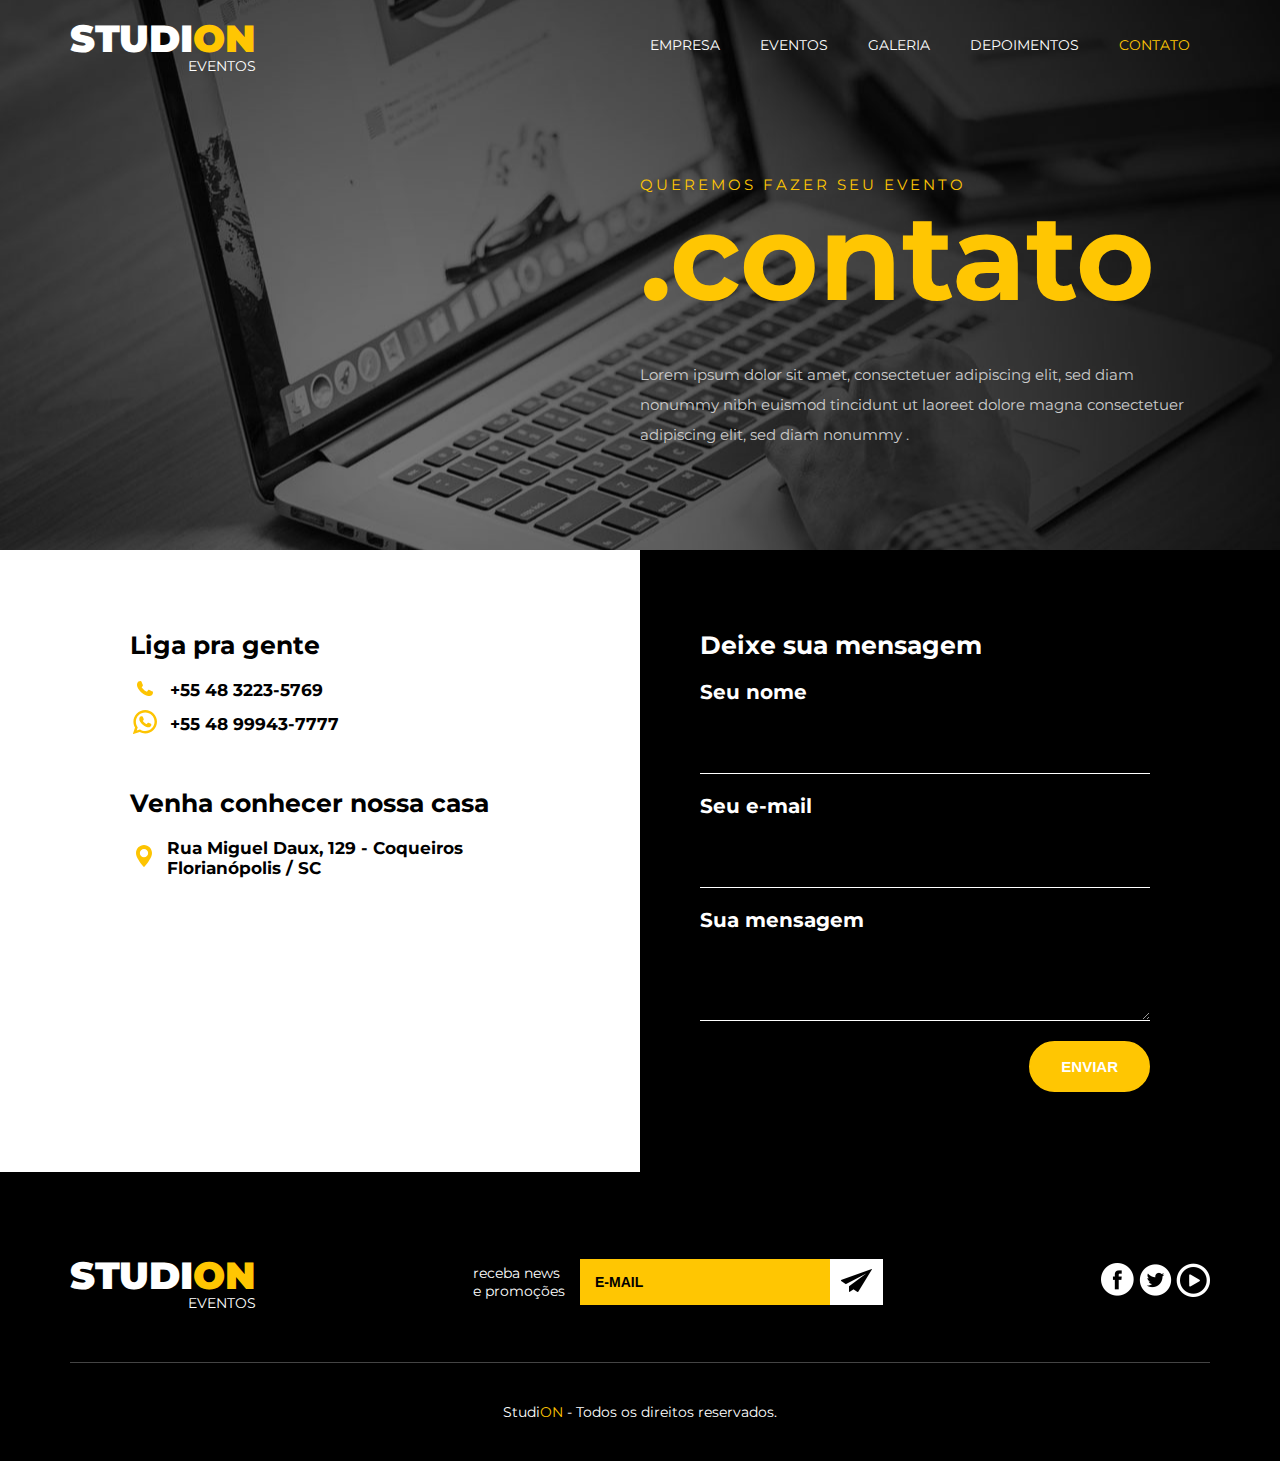
<file: contato.html>
<!DOCTYPE html>
<html lang="en">

<head>
    <meta charset="UTF-8">
    <meta name="viewport" content="width=device-width, initial-scale=1.0">
    <meta http-equiv="X-UA-Compatible" content="ie=edge">
    <title>Studion</title>
    <link href="https://fonts.googleapis.com/css?family=Montserrat:400,700,900" rel="stylesheet">
    <link rel="stylesheet" href="css/global.css">
    <link rel="stylesheet" href="css/contato.css">
</head>

<body>
    <header class="topo">
        <div class="container">
            <h2 class="logo">
                <a href="index.html">
					Studi<span>on</span> 
					<small>Eventos</small>
        </a>
            </h2>

            <nav class="menu">
                <ul>
                    <li><a href="#">Empresa</a></li>
                    <li><a href="#">Eventos</a></li>
                    <li><a href="#">Galeria</a></li>
                    <li><a href="#">Depoimentos</a></li>
                    <li class="ativo"><a href="#">Contato</a></li>
                </ul>
            </nav>
        </div>
    </header>

    <section class="topo-pagina contato">
        <div class="container">
            <div class="conteudo">
                <h2 class="titulo1">Queremos fazer seu evento</h2>
                <h1 class="titulo2">.contato</h1>

                <p class="descricao">Lorem ipsum dolor sit amet, consectetuer adipiscing elit, sed diam nonummy nibh euismod tincidunt ut laoreet dolore magna consectetuer adipiscing elit, sed diam nonummy .</p>
            </div>
        </div>
    </section>

    <section class="conteudo-contato">
        <div class="container">
            <div class="info-contato">
                <h4 class="titulo-contato">Liga pra gente</h4>

                <div class="box-info">
                    <div class="info-item">
                        <div class="info-icone">
                            <svg xmlns="http://www.w3.org/2000/svg" xmlns:xlink="http://www.w3.org/1999/xlink" width="16px" height="16px">
								<path fill-rule="evenodd"  fill="rgb(253, 196, 2)" d="M15.183,11.238 C15.121,11.208 12.800,10.043 12.388,9.892 C12.219,9.830 12.039,9.770 11.847,9.770 C11.534,9.770 11.270,9.929 11.065,10.242 C10.834,10.593 10.132,11.429 9.915,11.679 C9.887,11.712 9.848,11.751 9.825,11.751 C9.804,11.751 9.445,11.601 9.336,11.552 C6.847,10.450 4.957,7.799 4.698,7.352 C4.661,7.288 4.659,7.259 4.659,7.259 C4.668,7.225 4.752,7.139 4.795,7.095 C4.921,6.967 5.058,6.799 5.191,6.637 C5.254,6.560 5.317,6.483 5.378,6.410 C5.570,6.182 5.656,6.005 5.755,5.800 L5.807,5.693 C6.050,5.203 5.843,4.789 5.776,4.655 C5.721,4.543 4.741,2.132 4.637,1.879 C4.386,1.268 4.055,0.983 3.595,0.983 C3.552,0.983 3.595,0.983 3.416,0.991 C3.198,1.000 2.011,1.160 1.486,1.497 C0.930,1.855 -0.012,2.995 -0.012,5.000 C-0.012,6.805 1.112,8.509 1.594,9.157 C1.606,9.173 1.628,9.206 1.660,9.254 C3.507,12.004 5.810,14.042 8.144,14.993 C10.392,15.908 11.456,16.014 12.061,16.014 C12.061,16.014 12.061,16.014 12.061,16.014 C12.316,16.014 12.519,15.993 12.699,15.975 L12.813,15.964 C13.589,15.894 15.295,14.993 15.683,13.893 C15.989,13.027 16.070,12.081 15.866,11.738 C15.727,11.504 15.487,11.387 15.183,11.238 Z"/>
							</svg>
                        </div>

                        <div class="info-descricao">+55 48 3223-5769</div>
                    </div>

                    <div class="info-item">
                        <div class="info-icone">
                            <svg xmlns="http://www.w3.org/2000/svg" xmlns:xlink="http://www.w3.org/1999/xlink" width="24px" height="24px">
								<path fill-rule="evenodd"  fill="rgb(253, 196, 2)" d="M12.213,23.398 C10.264,23.398 8.338,22.917 6.634,22.006 L0.407,23.985 C0.376,23.995 0.344,24.000 0.312,24.000 C0.230,24.000 0.149,23.967 0.090,23.907 C0.007,23.823 -0.021,23.700 0.017,23.588 L2.042,17.616 C0.984,15.828 0.426,13.786 0.426,11.700 C0.426,5.248 5.713,0.000 12.213,0.000 C18.713,0.000 24.000,5.248 24.000,11.700 C24.000,18.150 18.713,23.398 12.213,23.398 ZM12.213,2.437 C7.065,2.437 2.876,6.592 2.876,11.700 C2.876,13.662 3.491,15.540 4.654,17.129 C4.714,17.211 4.730,17.317 4.698,17.413 L3.691,20.384 L6.810,19.392 C6.841,19.383 6.873,19.378 6.905,19.378 C6.965,19.378 7.024,19.395 7.076,19.429 C8.603,20.431 10.379,20.961 12.213,20.961 C17.361,20.961 21.549,16.806 21.549,11.700 C21.549,6.592 17.361,2.437 12.213,2.437 ZM15.972,17.286 L15.886,17.294 C15.751,17.307 15.597,17.323 15.406,17.323 C14.949,17.323 14.147,17.244 12.453,16.568 C10.693,15.864 8.957,14.357 7.564,12.323 C7.540,12.288 7.523,12.263 7.514,12.251 C7.151,11.772 6.304,10.512 6.304,9.177 C6.304,7.694 7.013,6.851 7.433,6.586 C7.829,6.337 8.724,6.219 8.888,6.212 C9.023,6.206 8.991,6.206 9.023,6.206 C9.370,6.206 9.619,6.417 9.808,6.869 C9.887,7.056 10.626,8.839 10.667,8.922 C10.717,9.021 10.873,9.327 10.691,9.690 L10.651,9.769 C10.577,9.920 10.512,10.051 10.367,10.220 C10.321,10.274 10.273,10.331 10.226,10.388 C10.126,10.508 10.023,10.632 9.928,10.726 C9.895,10.759 9.832,10.822 9.825,10.848 C9.825,10.848 9.826,10.869 9.854,10.917 C10.050,11.247 11.474,13.208 13.351,14.023 C13.433,14.059 13.704,14.170 13.720,14.170 C13.737,14.170 13.766,14.141 13.787,14.117 C13.951,13.932 14.480,13.314 14.655,13.054 C14.809,12.822 15.008,12.705 15.244,12.705 C15.389,12.705 15.525,12.749 15.652,12.795 C15.962,12.907 17.712,13.768 17.759,13.791 C17.988,13.901 18.169,13.988 18.274,14.160 C18.427,14.414 18.367,15.114 18.136,15.754 C17.844,16.568 16.557,17.234 15.972,17.286 Z"/>
							</svg>
                        </div>

                        <div class="info-descricao">+55 48 99943-7777</div>
                    </div>
                </div>

                <div class="box-info">
                    <h4 class="titulo-contato">Venha conhecer nossa casa</h4>

                    <div class="info-item">
                        <div class="info-icone">
                            <svg xmlns="http://www.w3.org/2000/svg" xmlns:xlink="http://www.w3.org/1999/xlink" width="16px" height="22px">
								<path fill-rule="evenodd"  fill="rgb(253, 196, 2)" d="M8.000,0.001 C3.589,0.001 0.000,3.634 0.000,8.100 C0.000,9.265 0.236,10.377 0.700,11.406 C2.700,15.836 6.535,20.515 7.663,21.843 C7.747,21.942 7.870,21.999 8.000,21.999 C8.130,21.999 8.253,21.942 8.337,21.843 C9.465,20.515 13.300,15.837 15.300,11.406 C15.765,10.377 16.000,9.265 16.000,8.100 C15.999,3.634 12.411,0.001 8.000,0.001 ZM8.000,12.306 C5.709,12.306 3.844,10.419 3.844,8.099 C3.844,5.780 5.709,3.892 8.000,3.892 C10.291,3.892 12.155,5.780 12.155,8.099 C12.155,10.419 10.291,12.306 8.000,12.306 Z"/>
							</svg>
                        </div>

                        <div class="info-descricao">Rua Miguel Daux, 129 - Coqueiros Florianópolis / SC</div>
                    </div>
                </div>
            </div>

            <div class="formulario-contato">
                <h4 class="titulo-contato">Deixe sua mensagem</h4>

                <form>
                    <label for="#nome">Seu nome</label>
                    <input type="text" id="nome" name="nome">

                    <label for="#email">Seu e-mail</label>
                    <input type="text" id="email" name="email">

                    <label for="#mensagem">Sua mensagem</label>
                    <textarea name="mensagem" id="mensagem"></textarea>

                    <div class="formulario-botao">
                        <button id="enviar" class="botao-amarelo">Enviar</button>
                    </div>

                    <div id="feedback"></div>
                </form>
            </div>
        </div>
    </section>

    <footer class="rodape">
        <div class="container">
            <div class="logo">
                Studi<span>on</span>
                <small>Eventos</small>
            </div>

            <form class="cadastro">
                <label for="cadastro-email">receba news<br> e promoções</label>
                <div class="campo">
                    <input type="text" id="cadastro-email" placeholder="E-mail">
                    <button class="enviar"><img src="imagens/icone-enviar.png" alt="Enviar"></button>
                </div>
            </form>

            <div class="redes-sociais">
                <a href="#"><img src="imagens/icone-facebook.png" alt="Facebook" target="_blank"></a>
                <a href="#"><img src="imagens/icone-twitter.png" alt="Facebook" target="_blank"></a>
                <a href="#"><img src="imagens/icone-youtube.png" alt="Facebook" target="_blank"></a>
            </div>
        </div>

        <div class="creditos">
            <div class="container">
                <div class="descricao">Studi<span>ON</span> - Todos os direitos reservados.</div>
            </div>
        </div>
    </footer>

    <script src="js/validate.js"></script>
</body>

</html>
</file>
<file: css/global.css>
:root {
  --amarelo: #ffc602;
}

body {
  font-family: 'Montserrat', sans-serif;
  margin: 0;
}

* {
  box-sizing: border-box;
}

.container {
  width: 1140px;
  margin: 0 auto;
}

/* Topo */
.topo {
  position: absolute;
  z-index: 3;
  width: 100%;
  padding: 15px 0;
}
.topo .container {
  display: flex;
  justify-content: space-between;
  align-items: center;
}
.topo .logo {
  font-size: 38px;
  font-weight: 900;
  text-transform: uppercase;
  color: white;
  float: left;
  margin: 0;
}
.topo .logo a {
  color: white;
  text-decoration: none;
}
.topo .logo span {
  color: var(--amarelo);
}
.topo .logo small {
  font-size: 14px;
  text-transform: uppercase;
  font-weight: 400;
  display: block;
  text-align: right;
  margin-top: -5px;
}

.menu ul {
  list-style: none;
  padding: 0;
  margin: 0;
  display: flex;
}
.menu ul li {
  font-size: 14px;
  text-transform: uppercase;
}
.menu ul li a {
  text-decoration: none;
  color: white;
  display: block;
  padding: 10px 20px;
}
.menu ul li a:hover,
.menu ul li.ativo a {
  color: var(--amarelo);
}

/* Topo de página */
.topo-pagina {
  width: 100%;
  height: 550px;
  background: black;
}
.topo-pagina .container {
  display: flex;
  justify-content: flex-end;
  align-items: center;
  height: 100%;
  padding-top: 90px;
}
.topo-pagina .conteudo {
  width: 50%;
  color: white;
}
.topo-pagina .titulo1 {
  font-size: 15px;
  font-weight: 400;
  letter-spacing: 3px;
  text-transform: uppercase;
  color: var(--amarelo);
  margin: 0;
}
.topo-pagina .titulo2 {
  font-size: 120px;
  margin: -10px 0 30px;
  color: var(--amarelo);
}
.topo-pagina .descricao {
  font-size: 15px;
  line-height: 30px;
  color: #cccccc;
}


/* Botões */
.botao-branco {
  display: inline-block;
  text-decoration: none;
  font-size: 15px;
  font-weight: 700;
  text-transform: uppercase;
  color: var(--amarelo);
  border: 2px solid white;
  border-radius: 30px;
  padding: 15px 30px;
  cursor: pointer;
}
.botao-branco:hover {
  border-color: var(--amarelo);
  color: white;
}

.botao-amarelo {
  display: inline-block;
  text-decoration: none;
  font-size: 15px;
  font-weight: 700;
  text-transform: uppercase;
  color: white;
  background: var(--amarelo);
  border: 2px solid var(--amarelo);
  border-radius: 30px;
  padding: 15px 30px;
  cursor: pointer;
}
.botao-amarelo:hover {
  color: var(--amarelo);
  background: transparent;
}

.botao-preto {
  display: inline-block;
  text-decoration: none;
  font-size: 15px;
  font-weight: 700;
  color: black;
  text-transform: uppercase;
  border: 2px solid black;
  border-radius: 30px;
  padding: 15px 30px;
  cursor: pointer;
}
.botao-preto:hover {
  color: white;
  background: black;
}


/* Rodapé */
.rodape {
  background: black;
  padding-top: 80px;
}
.rodape .container {
  display: flex;
  justify-content: space-between;
  align-items: center;
}
.rodape .logo {
  font-size: 38px;
  font-weight: 900;
  text-transform: uppercase;
  color: white;
  float: left;
}
.rodape .logo span {
  color: var(--amarelo);
}
.rodape .logo small {
  font-size: 14px;
  text-transform: uppercase;
  font-weight: 400;
  display: block;
  text-align: right;
  margin-top: -5px;
}
.rodape .cadastro {
  display: flex;
  align-items: center;
}
.rodape .cadastro label {
  font-size: 14px;
  color: white;
  margin-right: 15px;
}
.rodape .cadastro .campo {
  display: flex;
}
.rodape .cadastro input {
  width: 250px;
  border: 0;
  padding: 15px;
  background: var(--amarelo);
  font-size: 14px;
  font-weight: 700;
  text-transform: uppercase;
  color: black;
}
.rodape .cadastro input::placeholder {
  font-size: 14px;
  font-weight: 700;
  text-transform: uppercase;
  color: black;
}
.rodape .cadastro .enviar {
  border: 0;
  background: white;
  width: 53px;
  cursor: pointer;
}
.rodape .creditos {
  margin-top: 50px;
}
.rodape .creditos .container {
  border-top: 1px solid #444;
  padding: 40px 0;
  justify-content: center;
}
.rodape .creditos .descricao {
  color: white;
  font-size: 14px;
}
.rodape .creditos .descricao span {
  color: var(--amarelo);
}
</file>
<file: css/contato.css>
.topo-pagina.contato {
  background: url('../imagens/fundo-contato.jpg') center center no-repeat;
}

.conteudo-contato {
	position: relative;
  padding: 80px 0;
}
.conteudo-contato:before {
	content: '';
	position: absolute;
	z-index: -1;
	width: 50%;
	height: 100%;
	left: 50%;
	top: 0;
	background: black;
}
.conteudo-contato .container {
	display: flex;
}
.info-contato {
	flex: 1;
	padding: 0 60px;
}
.info-contato .box-info {
	margin: 0 0 50px;
}
.titulo-contato {
	font-size: 25px;
	margin: 0 0 20px;
}
.info-contato .info-item {
	display: flex;
	align-items: center;
	margin-bottom: 10px;
}
.info-contato .info-icone {
	width: 30px;
	text-align: center;
}
.info-contato .info-descricao {
	font-size: 17px;
	font-weight: bold;
	margin-left: 10px;
}

.formulario-contato {
	flex: 1;
	padding: 0 60px;
}
.formulario-contato .titulo-contato {
	color: white;
}
.formulario-contato label {
	font-size: 20px;
	color: white;
	font-weight: bold;
	display: block;
	margin: 0 0 10px;
}
.formulario-contato input,
.formulario-contato textarea {
	background: transparent;
	border: 0;
	border-bottom: 1px solid white;
	display: block;
	width: 100%;
	padding: 20px;
	margin: 0 0 20px;
	color: white;
	font-size: 16px;
	font-family: 'Montserrat', sans-serif;
	outline: none;
}
.formulario-contato input:focus,
.formulario-contato textarea:focus {
	background: var(--amarelo);
	color: black;
}
.formulario-botao {
	text-align: right;
}

.formulario-contato #feedback {
	display: none;
	clear: both;
	background: var(--amarelo);
	color: black;
	padding: 20px;
	text-align: center;
	margin-top: 20px;
	width: 100%;
}
</file>
